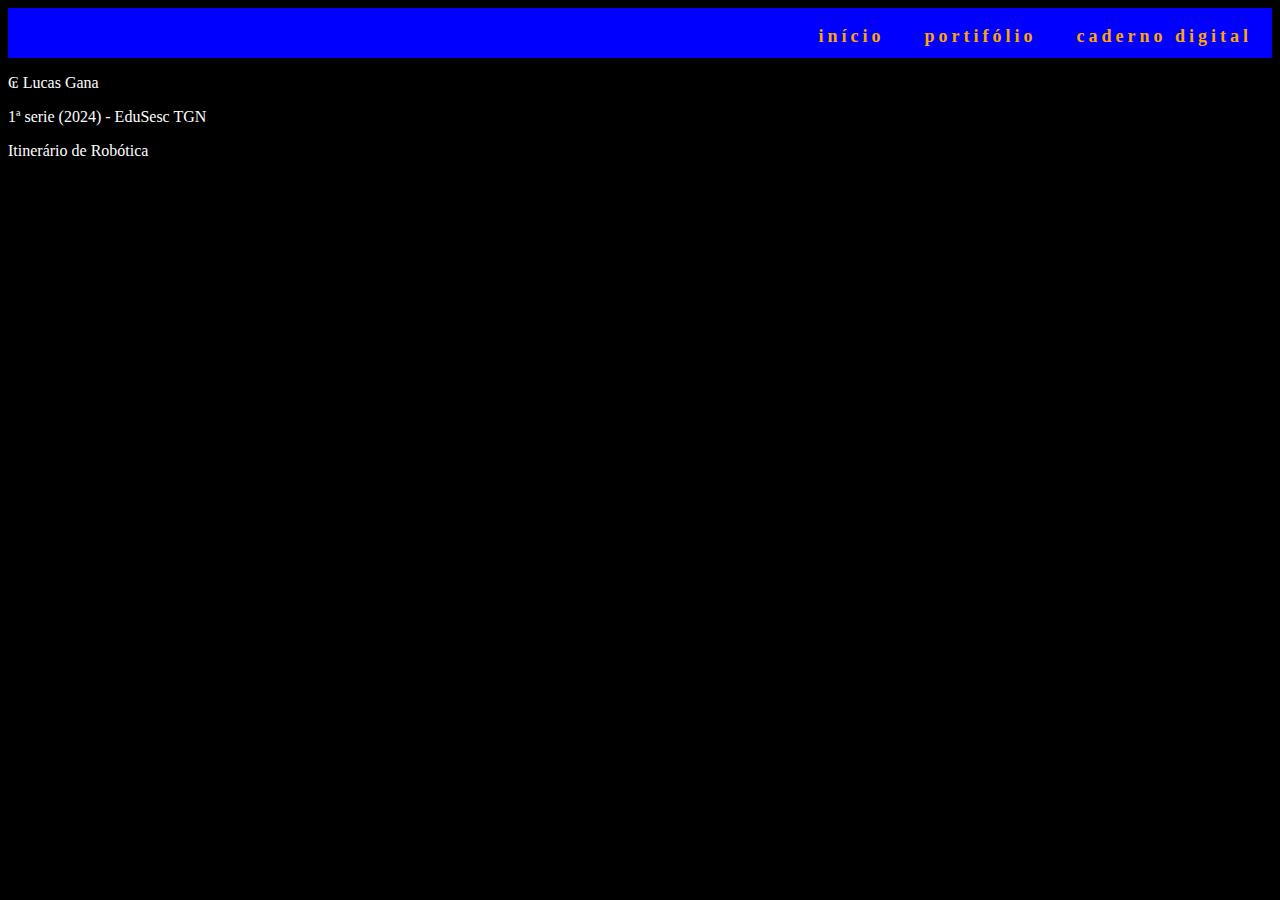
<file: index.html>
<!DOCTYPE html>
<html lang="en">
<head>
    <meta charset="UTF-8">
    <meta name="viewport" content="width=device-width, initial-scale=1.0">
    <title>inicio</title>
    <link rel="stylesheet" type="text/css" href="style.css">
</head>
<body>
   <section id ="menu">
<nav>
    <ul>
        <li><a href="index.html">início</a></li>
        <li><a href="portifolio.html">portifólio</a></li>
        <li><a href="caderno_digital.html">caderno digital</a></li>
    </ul>
</nav>
   </section>
   
   <footer>
    
    <p> ₢ Lucas Gana
    
    </p>
    
    <p>
        1ª serie (2024) - EduSesc TGN
    </p>

    <p>
        Itinerário de Robótica
    </p>
   </footer>
</body>
</html>
</file>
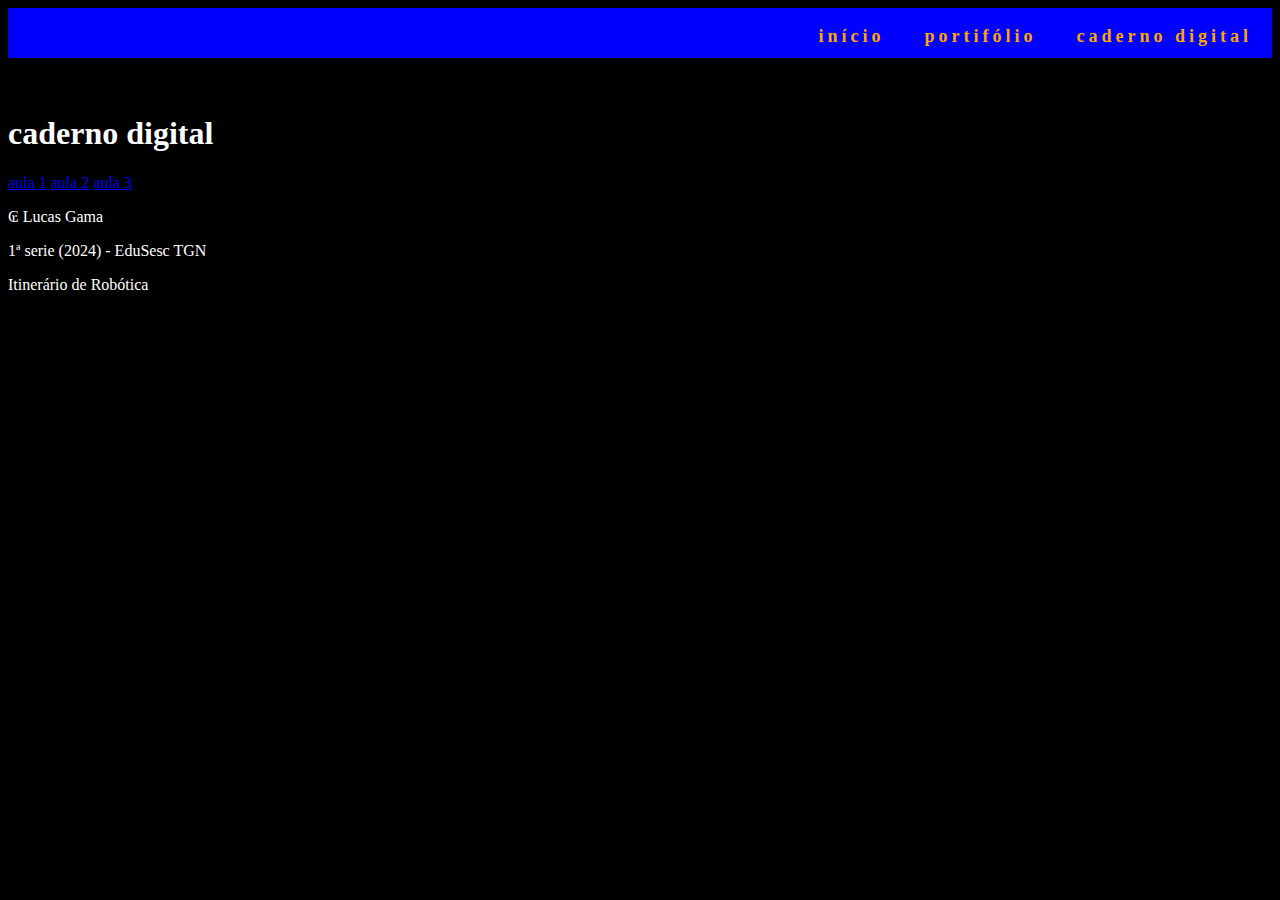
<file: caderno_digital.html>
<!DOCTYPE html>
<html lang="en">
<head>
    <meta charset="UTF-8">
    <meta name="viewport" content="width=device-width, initial-scale=1.0">
    <title>caderno digital</title>
    <link rel="stylesheet" type="text/css" href="style.css">
</head>
<body>
   <section id ="menu">
<nav>
    <ul>
        <li><a href="index.html">início</a></li>
        <li><a href="portifolio.html">portifólio</a></li>
        <li><a href="caderno_digital.html">caderno digital</a></li>
    </ul>
</nav>
   </section>
   <br><br>
    <h1>caderno digital</h1>

    <a href="index1.html">aula 1</a>
    <a href="index2.html">aula 2</a>
    <a href="index3.html">aula 3</a>
    
   <footer>
    
    <p> ₢ Lucas Gama
    
    </p>
    
    <p>
        1ª serie (2024) - EduSesc TGN
    </p>

    <p>
        Itinerário de Robótica
    </p>
   </footer>
</body>
</html>
</file>
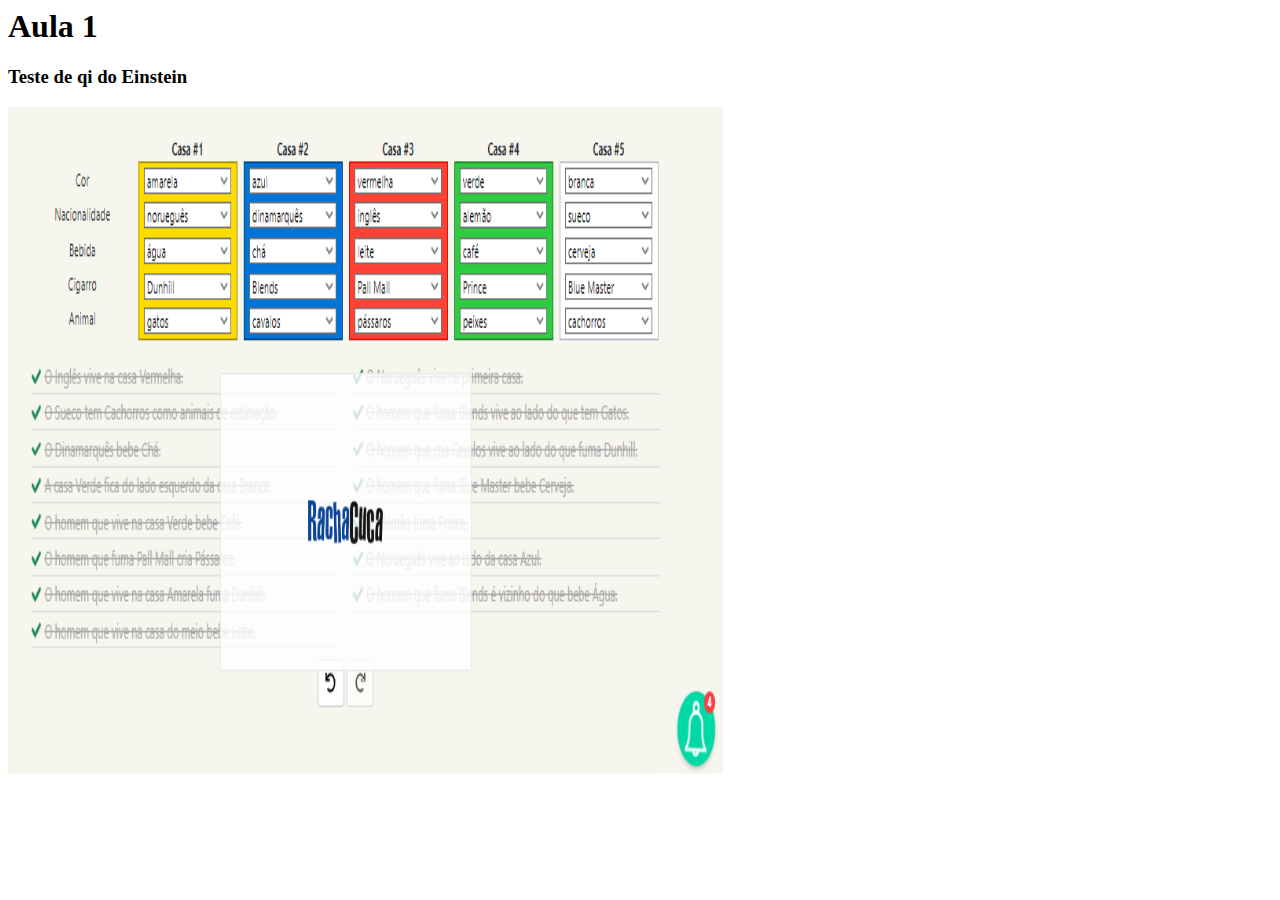
<file: index1.html>
<html>
    <body>
        <h1>Aula 1</h1>

        <h3>Teste de qi do Einstein</h3>

        <img src="teste qi/teste qi einstein.png" alt="Image" height="715" width="715">
    </body>
</html>
</file>
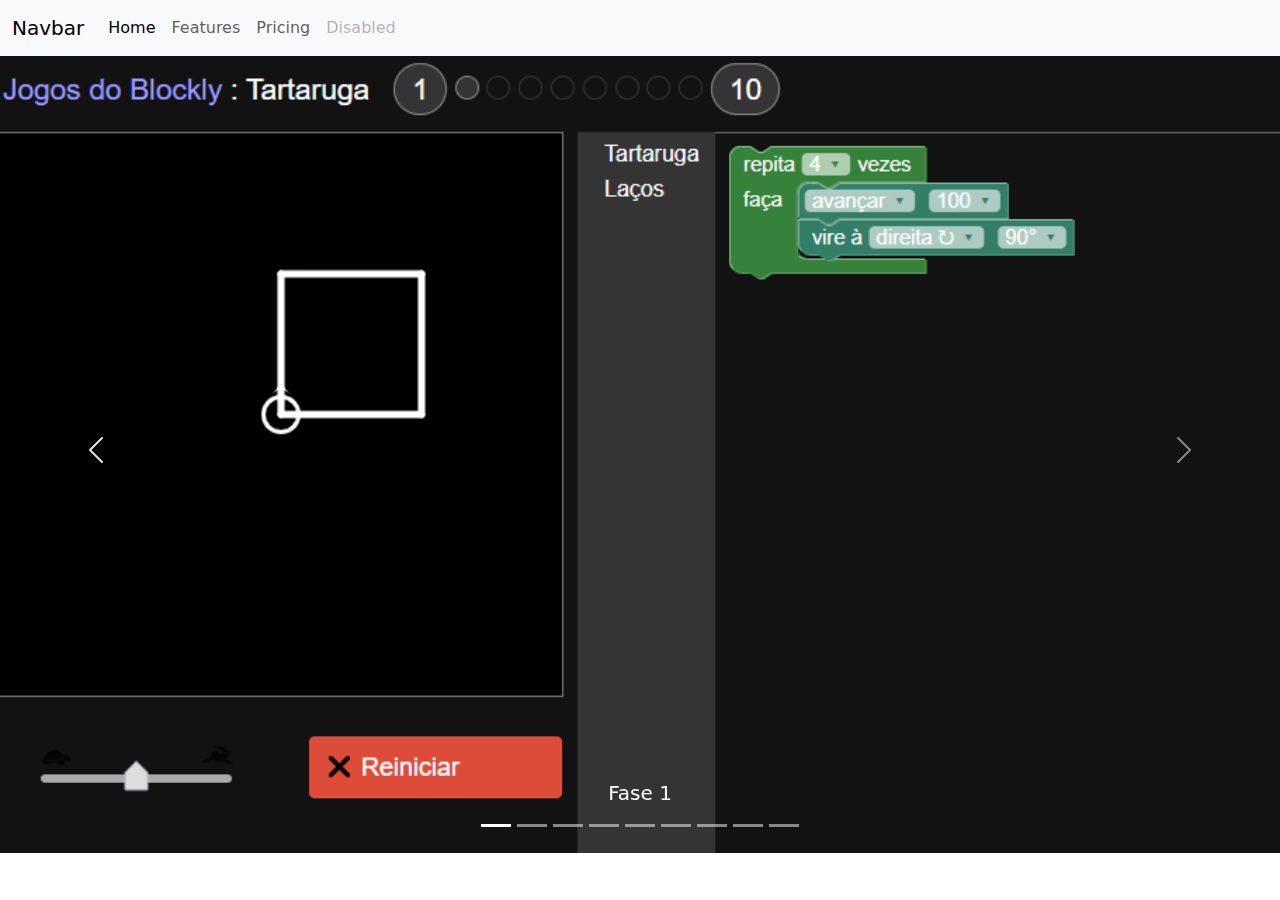
<file: index2.html>
<!DOCTYPE html>
<html lang="en">
<head>
    <meta charset="UTF-8">
    <meta name="viewport" content="width=device-width, initial-scale=1.0">
    <title>Desafio da tartaruga</title>
    <link href="https://cdn.jsdelivr.net/npm/bootstrap@5.3.3/dist/css/bootstrap.min.css" rel="stylesheet" integrity="sha384-QWTKZyjpPEjISv5WaRU9OFeRpok6YctnYmDr5pNlyT2bRjXh0JMhjY6hW+ALEwIH" crossorigin="anonymous">
</head>
<body>
    
    <nav class="navbar navbar-expand-lg bg-body-tertiary">
        <div class="container-fluid">
          <a class="navbar-brand" href="#">Navbar</a>
          <button class="navbar-toggler" type="button" data-bs-toggle="collapse" data-bs-target="#navbarNav" aria-controls="navbarNav" aria-expanded="false" aria-label="Toggle navigation">
            <span class="navbar-toggler-icon"></span>
          </button>
          <div class="collapse navbar-collapse" id="navbarNav">
            <ul class="navbar-nav">
              <li class="nav-item">
                <a class="nav-link active" aria-current="page" href="#">Home</a>
              </li>
              <li class="nav-item">
                <a class="nav-link" href="#">Features</a>
              </li>
              <li class="nav-item">
                <a class="nav-link" href="#">Pricing</a>
              </li>
              <li class="nav-item">
                <a class="nav-link disabled" aria-disabled="true">Disabled</a>
              </li>
            </ul>
          </div>
        </div>
      </nav>

      <div id="carouselExampleCaptions" class="carousel slide">
        <div class="carousel-indicators">
          <button type="button" data-bs-target="#carouselExampleCaptions" data-bs-slide-to="0" class="active" aria-current="true" aria-label="Slide 1"></button>
          <button type="button" data-bs-target="#carouselExampleCaptions" data-bs-slide-to="1" aria-label="Slide 2"></button>
          <button type="button" data-bs-target="#carouselExampleCaptions" data-bs-slide-to="2" aria-label="Slide 3"></button>
          <button type="button" data-bs-target="#carouselExampleCaptions" data-bs-slide-to="3" aria-label="Slide 4"></button>
          <button type="button" data-bs-target="#carouselExampleCaptions" data-bs-slide-to="4" aria-label="Slide 5"></button>
          <button type="button" data-bs-target="#carouselExampleCaptions" data-bs-slide-to="5" aria-label="Slide 6"></button>
          <button type="button" data-bs-target="#carouselExampleCaptions" data-bs-slide-to="6" aria-label="Slide 7"></button>
          <button type="button" data-bs-target="#carouselExampleCaptions" data-bs-slide-to="7" aria-label="Slide 8"></button>
          <button type="button" data-bs-target="#carouselExampleCaptions" data-bs-slide-to="8" aria-label="Slide 9"></button>

        </div>
        <div class="carousel-inner">
          <div class="carousel-item active">
            <img src="desafio da tartaruga/Desafio da tartaruga fase 1.png" class="d-block w-100" alt="...">
            <div class="carousel-caption d-none d-md-block">
              <h5>Fase 1</h5>
            </div>
          </div>
        </div>
          <div class="carousel-item">
            <img src="desafio da tartaruga/Desafio da tartaruga fase 2.png" class="d-block w-100" alt="...">
            <div class="carousel-caption d-none d-md-block">
              <h5>Fase 2</h5>
            </div>
          </div>
          
          <div class="carousel-item">
            <img src="desafio da tartaruga/Desafio da tartaruga fase 3.png" class="d-block w-100" alt="...">
            <div class="carousel-caption d-none d-md-block">
              <h5>Fase 3</h5>
            </div>
          </div>
    
          <div class="carousel-item">
            <img src="desafio da tartaruga/Desafio da tartaruga fase 4.png" class="d-block w-100" alt="...">
            <div class="carousel-caption d-none d-md-block">
              <h5>Fase 4</h5>
            </div>
          </div>
    
        <div class="carousel-item">
          <img src="desafio da tartaruga/Desafio da tartaruga fase 5.png" class="d-block w-100" alt="...">
          <div class="carousel-caption d-none d-md-block">
            <h5>Fase 5</h5>
          </div>
        </div>

    
    <div class="carousel-item">
      <img src="desafio da tartaruga/Desafio da tartaruga fase 6.png" class="d-block w-100" alt="...">
      <div class="carousel-caption d-none d-md-block">
        <h5>Fase 6</h5>
      </div>
      </div>
    
    <div class="carousel-item">
        <img src="desafio da tartaruga/Desafio da tartaruga fase 7.png" class="d-block w-100" alt="...">
        <div class="carousel-caption d-none d-md-block">
          <h5>Fase 7</h5>
        </div>
      </div>
      <div class="carousel-item">
        <img src="desafio da tartaruga/Desafio da tartaruga fase 8.png" class="d-block w-100" alt="...">
        <div class="carousel-caption d-none d-md-block">
          <h5>Fase 8</h5>
        </div>
      </div>
      <div class="carousel-item">
        <img src="desafio da tartaruga/Desafio da tartaruga fase 9.png" class="d-block w-100" alt="...">
        <div class="carousel-caption d-none d-md-block">
          <h5>Fase 9</h5>
        </div>
      </div>
    </div>
  

        <button class="carousel-control-prev" type="button" data-bs-target="#carouselExampleCaptions" data-bs-slide="prev">
          <span class="carousel-control-prev-icon" aria-hidden="true"></span>
          <span class="visually-hidden">Previous</span>
        </button>
        <button class="carousel-control-next" type="button" data-bs-target="#carouselExampleCaptions" data-bs-slide="next">
          <span class="carousel-control-next-icon" aria-hidden="true"></span>
          <span class="visually-hidden">Next</span>
        </button>
      </div>

    <script src="https://cdn.jsdelivr.net/npm/bootstrap@5.3.3/dist/js/bootstrap.bundle.min.js" integrity="sha384-YvpcrYf0tY3lHB60NNkmXc5s9fDVZLESaAA55NDzOxhy9GkcIdslK1eN7N6jIeHz" crossorigin="anonymous"></script>
</body>
</html>
</file>
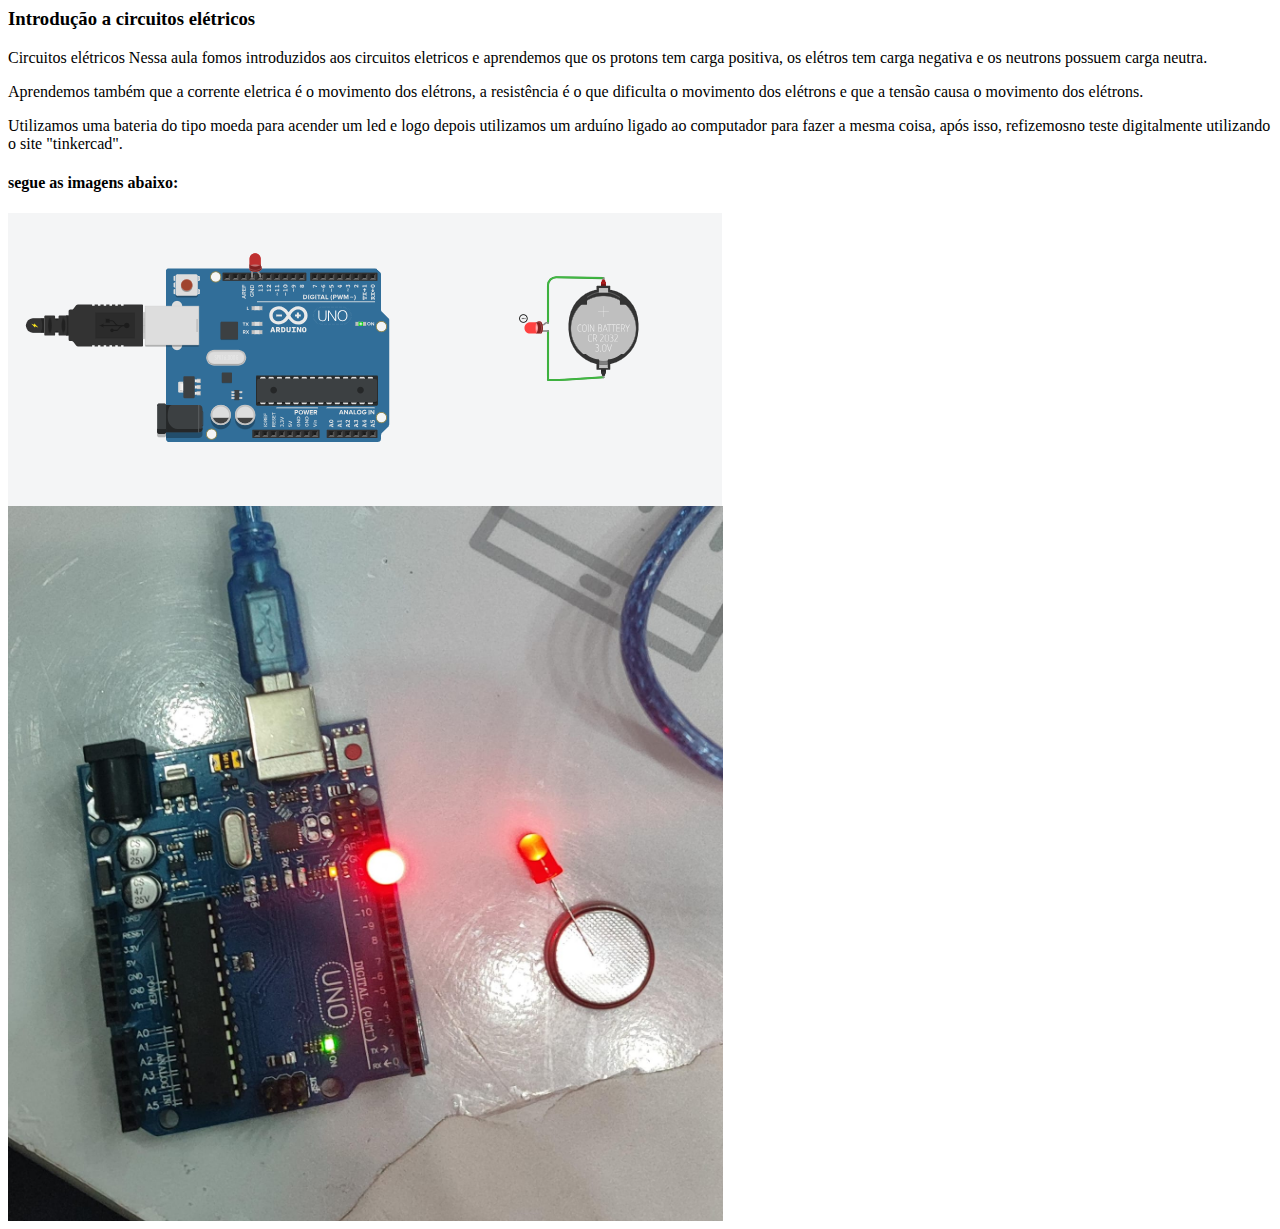
<file: index3.html>
<html>
    <body>

    <h3>Introdução a circuitos elétricos</h3>
        
        <p>Circuitos elétricos

            Nessa aula fomos introduzidos aos circuitos eletricos e aprendemos que os protons tem carga positiva, os elétros tem carga negativa e os neutrons possuem carga neutra. 
            </p>

            <p>Aprendemos também que a corrente eletrica é o movimento dos elétrons, a resistência é o que dificulta o movimento dos elétrons e que a tensão causa o movimento dos elétrons.</p>

            <p>Utilizamos uma bateria do tipo moeda para acender um led e logo depois utilizamos um arduíno ligado ao computador para fazer a mesma coisa, após isso, refizemosno teste digitalmente utilizando o site "tinkercad".</p>

     <h4>segue as imagens abaixo:</h4>       
    
     <img src = "Led/led virtual.png">
     <img src="Led/led fisico.jpeg" alt="Image" height="715" width="715">

        </body>
</html>
</file>
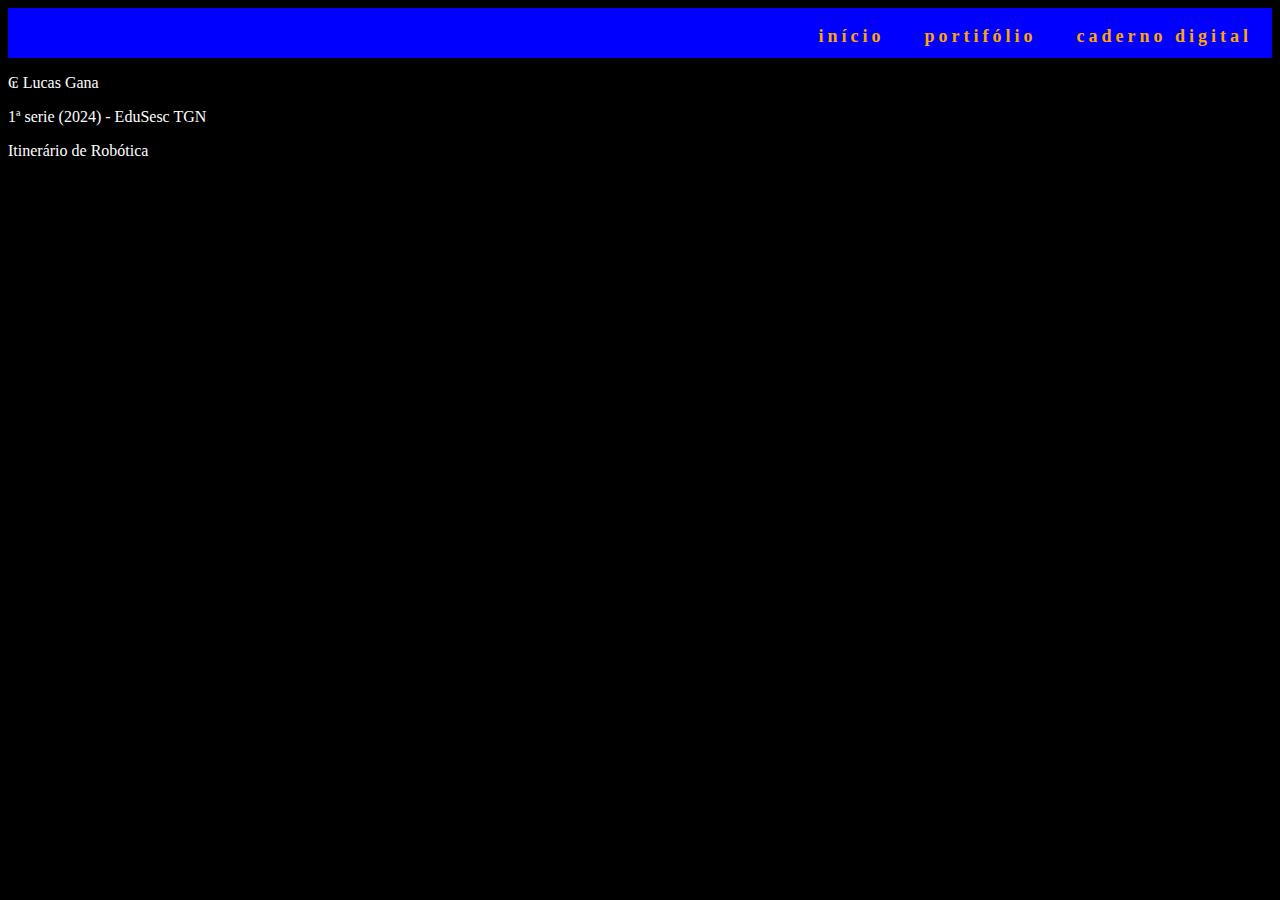
<file: portifolio.html>
<!DOCTYPE html>
<html lang="en">
<head>
    <meta charset="UTF-8">
    <meta name="viewport" content="width=device-width, initial-scale=1.0">
    <title>portifólio</title>
    <link rel="stylesheet" type="text/css" href="style.css">
</head>
<body>
   <section id ="menu">
<nav>
    <ul>
        <li><a href="index.html">início</a></li>
        <li><a href="portifolio.html">portifólio</a></li>
        <li><a href="caderno_digital.html">caderno digital</a></li>
    </ul>
</nav>
   </section>
   
   <footer>
    
    <p> ₢ Lucas Gana
    
    </p>
    
    <p>
        1ª serie (2024) - EduSesc TGN
    </p>

    <p>
        Itinerário de Robótica
    </p>
   </footer>
</body>
</html>
</file>
<file: style.css>
html{
    background-color: black;

    color: white;

};

nav li {
padding: 20px;
color: orange;
}


nav li a {
    padding: 20px;
color: orange;
text-decoration: none;
font-weight: bold;
}

nav li {
float: left;
}

nav ul {
    float: right;
    list-style: none;
}

section nav {
    font-size: 18px;
    letter-spacing: 4px;
    height: 50px;
    background-color: blue;
}
</file>
